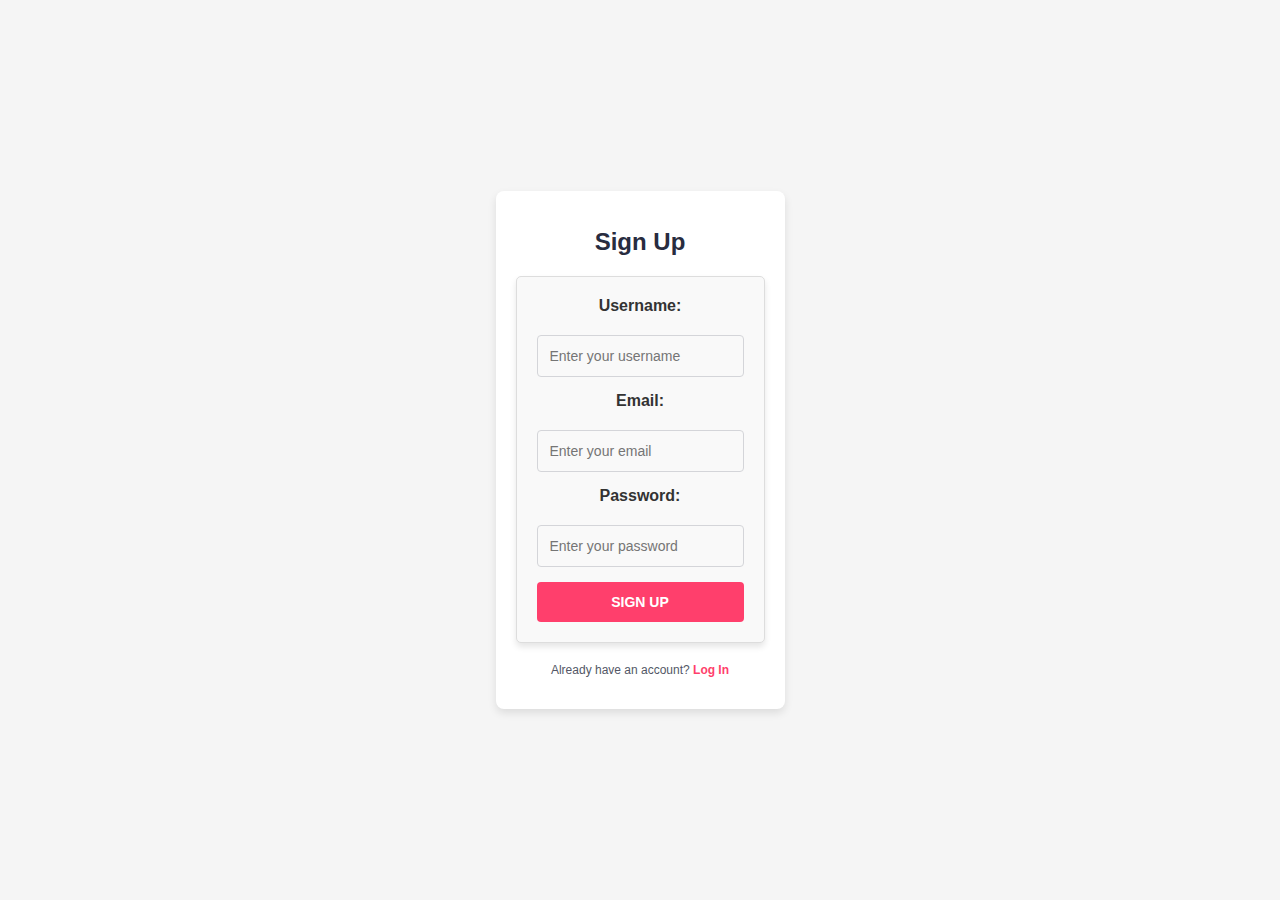
<file: templates/signup.html>
<!DOCTYPE html>
<html lang="en">
<head>
    <meta charset="UTF-8">
    <meta name="viewport" content="width=device-width, initial-scale=1.0">
    <title>Sign Up</title>
    <link rel="stylesheet" href="/static/css/style.css">
</head>
<body>
    <div class="signup-container">
        <h1>Sign Up</h1>
        <form action="/signup" method="POST">
            <label for="username">Username:</label>
            <input type="text" id="username" name="username" placeholder="Enter your username" required>
            
            <label for="email">Email:</label>
            <input type="email" id="email" name="email" placeholder="Enter your email" required>
            
            <label for="password">Password:</label>
            <input type="password" id="password" name="password" placeholder="Enter your password" required>
            
            <button type="submit">Sign Up</button>
        </form>
        <p>Already have an account? <a href="/login">Log In</a></p>

    </div>
</body>
</html>
</file>
<file: static/css/style.css>
body {
    font-family: Arial, sans-serif;
    margin: 0;
    padding: 0;
    display: flex;
    justify-content: center;
    align-items: center;
    height: 100vh;
    background-color: #f5f5f5;
    flex-direction: column;
    min-height: 100vh;
}

h1 {
    font-size: 2rem;
    color: #333;
    margin-bottom: 20px;
}

button {
    background-color: #ff3f6c;
    color: white;
    border: none;
    padding: 10px 20px;
    font-size: 1rem;
    cursor: pointer;
    border-radius: 5px;
    transition: background-color 0.3s ease;
}

button:hover {
    background-color: #e6325e;
}

.login-container {
    max-width: 400px;
    margin: 50px auto; /* Center the container */
    padding: 20px;
    background-color: #ffffff; /* White background */
    border-radius: 8px; /* Rounded corners */
    box-shadow: 0 4px 8px rgba(0, 0, 0, 0.1); /* Subtle shadow */
    text-align: center; /* Center-align text */
    font-family: 'Roboto', sans-serif; /* Consistent font */
}

.login-container h1 {
    margin-bottom: 20px;
    font-size: 24px;
    color: #282c3f; /* Myntra-like dark text color */
    font-weight: 700;
}

.login-container form {
    display: flex;
    flex-direction: column;
    gap: 15px; /* Add spacing between form elements */
}

.login-container input {
    padding: 12px;
    font-size: 14px;
    border: 1px solid #d4d5d9; /* Light border */
    border-radius: 4px; /* Rounded input fields */
    width: 100%; /* Full width */
    box-sizing: border-box; /* Include padding in width */
    color: #282c3f; /* Text color */
    background-color: #f9f9f9; /* Light background */
    transition: border-color 0.3s ease;
}

.login-container input:focus {
    border-color: #ff3f6c; /* Highlight border on focus */
    outline: none;
}

.login-container button {
    padding: 12px;
    font-size: 14px;
    color: #ffffff; /* White text */
    background-color: #ff3f6c; /* Myntra-like pink background */
    border: none;
    border-radius: 4px;
    cursor: pointer;
    font-weight: 700;
    text-transform: uppercase;
    transition: background-color 0.3s ease;
}

.login-container button:hover {
    background-color: #e6325e; /* Darker pink on hover */
}

.login-container p {
    margin-top: 10px;
    font-size: 12px;
    color: #535766; /* Myntra-like gray text */
}

.login-container a {
    color: #ff3f6c; /* Myntra-like pink link */
    text-decoration: none;
    font-weight: 700;
}

.login-container a:hover {
    text-decoration: underline; /* Underline on hover */
}

.signup-container {
    max-width: 400px;
    margin: 50px auto; /* Center the container */
    padding: 20px;
    background-color: #ffffff; /* White background */
    border-radius: 8px; /* Rounded corners */
    box-shadow: 0 4px 8px rgba(0, 0, 0, 0.1); /* Subtle shadow */
    text-align: center; /* Center-align text */
    font-family: 'Roboto', sans-serif; /* Consistent font */
}

.signup-container h1 {
    margin-bottom: 20px;
    font-size: 24px;
    color: #282c3f; /* Myntra-like dark text color */
    font-weight: 700;
}

.signup-container form {
    display: flex;
    flex-direction: column;
    gap: 15px; /* Add spacing between form elements */
}

.signup-container input {
    padding: 12px;
    font-size: 14px;
    border: 1px solid #d4d5d9; /* Light border */
    border-radius: 4px; /* Rounded input fields */
    width: 100%; /* Full width */
    box-sizing: border-box; /* Include padding in width */
    color: #282c3f; /* Text color */
    background-color: #f9f9f9; /* Light background */
    transition: border-color 0.3s ease;
}

.signup-container input:focus {
    border-color: #ff3f6c; /* Highlight border on focus */
    outline: none;
}

.signup-container button {
    padding: 12px;
    font-size: 14px;
    color: #ffffff; /* White text */
    background-color: #ff3f6c; /* Myntra-like pink background */
    border: none;
    border-radius: 4px;
    cursor: pointer;
    font-weight: 700;
    text-transform: uppercase;
    transition: background-color 0.3s ease;
}

.signup-container button:hover {
    background-color: #e6325e; /* Darker pink on hover */
}

.signup-container p {
    margin-top: 10px;
    font-size: 12px;
    color: #535766; /* Myntra-like gray text */
}

.signup-container a {
    color: #ff3f6c; /* Myntra-like pink link */
    text-decoration: none;
    font-weight: 700;
}

.signup-container a:hover {
    text-decoration: underline; /* Underline on hover */
}

.navbar {
    /* position: fixed; */
    position: sticky;
    top: 0;
    left: 0;
    width: 100%;
    display: flex;
    justify-content: space-between;
    align-items: center;
    background-color: white;
    height: 80px; /* Restore the fixed height */
    border-bottom: 1px solid #bcbbbb;
    padding: 0 20px;
    box-sizing: border-box;
    z-index: 1000;
}

.navbar-brand {
    font-size: 1.5rem;
    font-weight: bold;
    color: #282c3f;
}

.nav_bar {
    display: flex;
    justify-content: space-between;
    gap: 30px; /* Add spacing between navigation links */
    min-width: 500px;
}

.nav_bar a {
    font-size: 14px;
    letter-spacing: 0.3px;
    color: #282c3f;
    font-weight: 700;
    text-transform: uppercase;
    text-decoration: none;
    padding: 28px 0;
    border-bottom: 3px solid #ffffff;
    transition: border-bottom 0.3s ease;
}

.nav_bar a:hover {
    border-bottom: 3px solid red;
}

.logout-btn {
    background-color: #ff3f6c;
    color: white;
    border: none;
    padding: 8px 15px;
    font-size: 1rem;
    cursor: pointer;
    border-radius: 5px;
    transition: background-color 0.3s ease, color 0.3s ease;
}

.logout-btn:hover {
    background-color: #e6325e;
}

.content {
    margin-top: 580px; /* Adjust this value to match the navbar height */
    padding-top: 80px; /* Restore the padding-top value */

    line-height: 1.6;
   
}

.content section {
    margin-bottom: 20px;
}

.content h2, .content h3 {
    color: #333;
    margin-bottom: 10px;
}

.content ul {
    list-style-type: disc;
    margin-left: 20px;
}

main {
    flex: 1;
    display: flex;
    justify-content: center;
    align-items: center;
    text-align: center;
}

footer {
    text-align: center;
    padding: 1rem;
    background-color: #f1f1f1;
}

.background-image {
    background-image: url('/static/images/   .jpg'); /* Replace with the actual path to your image */
    background-size: cover;
    background-position: center;
    background-repeat: no-repeat;
    height: 100vh;
}

form {
    margin: 20px auto;
    padding: 20px;
    background-color: #f9f9f9;
    border: 1px solid #ddd;
    border-radius: 5px;
    max-width: 500px;
    box-shadow: 0 4px 6px rgba(0, 0, 0, 0.1);
}

.form-group {
    margin-bottom: 15px;
}

form label {
    display: block;
    margin-bottom: 5px;
    font-weight: bold;
    color: #333;
}

form input[type="number"] {
    width: 100%;
    padding: 10px;
    font-size: 1rem;
    border: 1px solid #ccc;
    border-radius: 5px;
    box-sizing: border-box;
}

form button {
    padding: 10px 20px;
    background-color: #007bff;
    color: white;
    border: none;
    border-radius: 5px;
    cursor: pointer;
    font-size: 1rem;
    width: 100%;
}

form button:hover {
    background-color: #0056b3;
}

canvas {
    display: block;
    margin: 30px auto; /* Center the canvas */
    max-width: 100%; /* Ensure responsiveness */
    background-color: #f9f9f9;
    border: 1px solid #ddd;
    border-radius: 5px;
    padding: 10px;
}

.recommendations-container {
    margin-top: 20px;
    display: flex;
    flex-direction: column;
    gap: 20px;
}

.recommendation {
    padding: 15px;
    background-color: #ffffff;
    border-radius: 8px;
    box-shadow: 0 4px 8px rgba(0, 0, 0, 0.1);
}

.recommendation h2 {
    font-size: 18px;
    color: #282c3f;
    margin-bottom: 10px;
}

.recommendation p {
    font-size: 14px;
    color: #535766;
    margin-bottom: 10px;
}

.recommendation ul {
    list-style-type: disc;
    margin-left: 20px;
}

.recommendation ul li a {
    color: #007bff;
    text-decoration: none;
}

.recommendation ul li a:hover {
    text-decoration: underline;
}


.recommendations-container ul {
    list-style-type: none;
    padding: 0;
}

.recommendations-container li {
    margin: 5px 0;
}

.recommendations-container a {
    text-decoration: none;
    color: #007bff;
}

.recommendations-container a:hover {
    text-decoration: underline;
}

.flash-messages {
    margin-bottom: 20px;
}

.flash-message {
    padding: 10px;
    border-radius: 5px;
    font-size: 14px;
    margin-bottom: 10px;
}

.flash-message.error {
    background-color: #f8d7da;
    color: #721c24;
    border: 1px solid #f5c6cb;
}


:root {
    --navbar-height: 120px; /* Adjust this value as needed */
}
</file>
